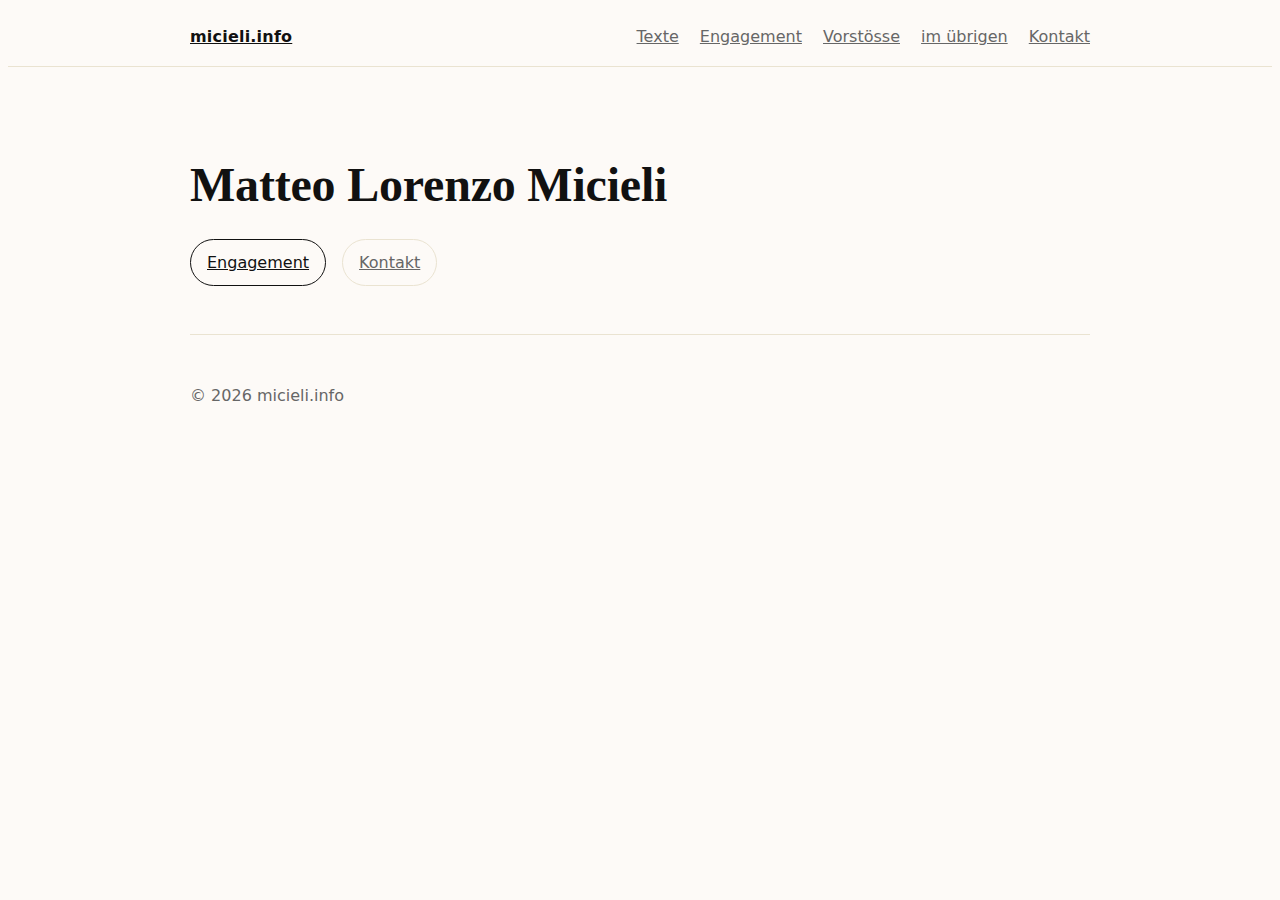
<file: index.html>
<!doctype html>
<html lang="de">
<head>
  <meta charset="utf-8" />
  <meta name="viewport" content="width=device-width, initial-scale=1" />
  <title>micieli.info</title>
  <link rel="stylesheet" href="/assets/style.css" />
</head>
<body>
  <header class="site-header">
    <div class="wrap nav">
      <a class="brand" href="/">micieli.info</a>
      <nav>
        <a href="/texte/">Texte</a>
        <a href="/engagement/">Engagement</a>
        <a href="/vorstoesse/">Vorstösse</a>
        <a href="/im-ubrigen/">im übrigen</a>
        <a href="/kontakt/">Kontakt</a>
      </nav>
    </div>
  </header>

  <main class="wrap">
    <section class="hero">
      <h1>Matteo Lorenzo Micieli</h1>
      <div class="cta">
        <a class="btn" href="/engagement/">Engagement</a>
        <a class="btn secondary" href="/kontakt/">Kontakt</a>
      </div>
    </section>
    <footer class="site-footer">
      <p>© <span id="y"></span> micieli.info</p>
    </footer>
  </main>
  <script>document.getElementById("y").textContent = new Date().getFullYear();</script>
</body>
</html>
</file>
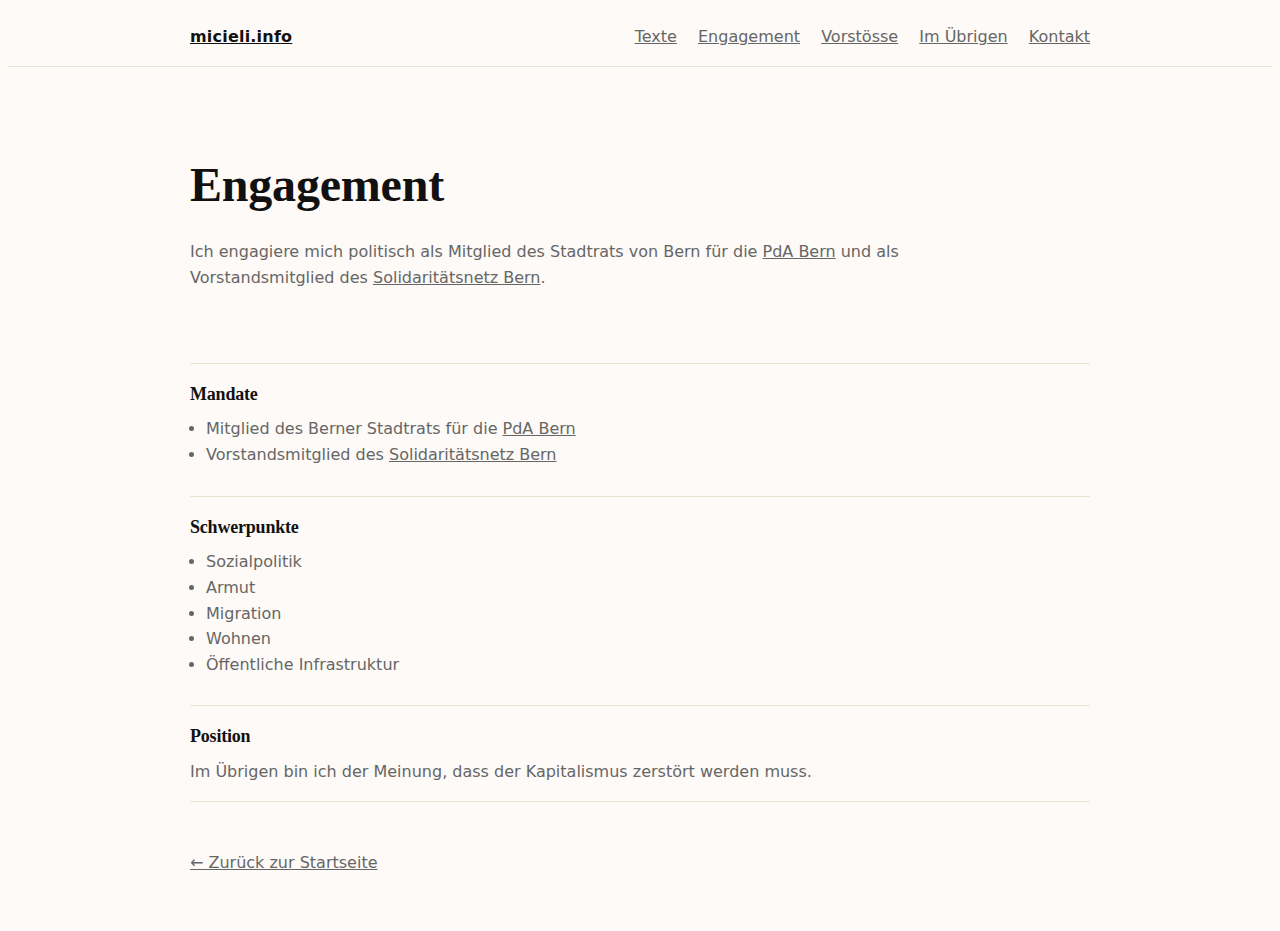
<file: engagement/index.html>
<!doctype html>
<html lang="de">
<head>
  <meta charset="utf-8" />
  <meta name="viewport" content="width=device-width, initial-scale=1" />
  <title>Engagement – micieli.info</title>
  <link rel="stylesheet" href="/assets/style.css" />
</head>
<body>
  <header class="site-header">
    <div class="wrap nav">
      <a class="brand" href="/">micieli.info</a>
      <nav>
        <a href="/texte/">Texte</a>
        <a href="/engagement/">Engagement</a>
        <a href="/vorstoesse/">Vorstösse</a>
        <a href="/im-ubrigen/">Im Übrigen</a>
        <a href="/kontakt/">Kontakt</a>
      </nav>
    </div>
  </header>
  <main class="wrap">
    <section class="hero">
      <h1>Engagement</h1>
      <p class="lead">Ich engagiere mich politisch als Mitglied des Stadtrats von Bern für die <a href="https://pda-bern.ch/" target="_blank" rel="noopener">PdA Bern</a> und als Vorstandsmitglied des <a href="https://solidaritaetsnetzbern.ch/" target="_blank" rel="noopener">Solidaritätsnetz Bern</a>.</p>
    </section>

    <section class="card">
      <h2>Mandate</h2>
      <ul class="list">
        <li>Mitglied des Berner Stadtrats für die <a href="https://pda-bern.ch/" target="_blank" rel="noopener">PdA Bern</a></li>
        <li>Vorstandsmitglied des <a href="https://solidaritaetsnetzbern.ch/" target="_blank" rel="noopener">Solidaritätsnetz Bern</a></li>
      </ul>
    </section>

    <section class="card" style="margin-top:12px">
      <h2>Schwerpunkte</h2>
      <ul class="list">
        <li>Sozialpolitik</li>
        <li>Armut</li>
        <li>Migration</li>
        <li>Wohnen</li>
        <li>Öffentliche Infrastruktur</li>
      </ul>
    </section>

    <section class="card" style="margin-top:12px">
      <h2>Position</h2>
      <p class="lead" style="margin:0">Im Übrigen bin ich der Meinung, dass der Kapitalismus zerstört werden muss.</p>
    </section>

    <footer class="site-footer">
      <p><a href="/">← Zurück zur Startseite</a></p>
    </footer>
  </main>
</body>
</html>
</file>
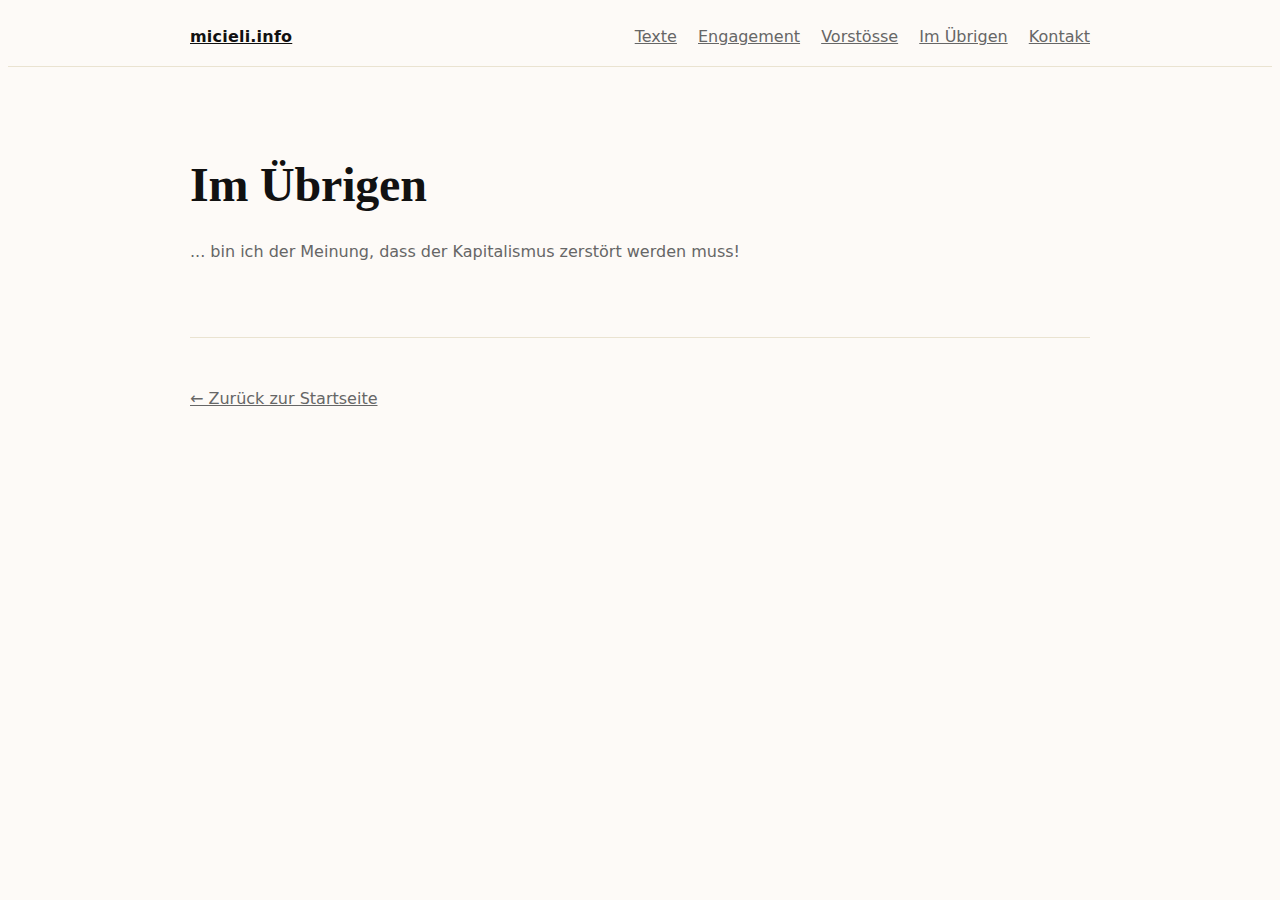
<file: im-ubrigen/index.html>
<!doctype html>
<html lang="de">
<head>
  <meta charset="utf-8" />
  <meta name="viewport" content="width=device-width, initial-scale=1" />
  <title>Im Übrigen – micieli.info</title>
  <link rel="stylesheet" href="/assets/style.css" />
</head>
<body>
  <header class="site-header">
    <div class="wrap nav">
      <a class="brand" href="/">micieli.info</a>
      <nav>
        <a href="/texte/">Texte</a>
        <a href="/engagement/">Engagement</a>
        <a href="/vorstoesse/">Vorstösse</a>
        <a href="/im-ubrigen/">Im Übrigen</a>
        <a href="/kontakt/">Kontakt</a>
      </nav>
    </div>
  </header>
  <main class="wrap">
    <section class="hero">
      <h1>Im Übrigen</h1>
      <p class="lead">... bin ich der Meinung, dass der Kapitalismus zerstört werden muss!</p>
    </section>
    <footer class="site-footer">
      <p><a href="/">← Zurück zur Startseite</a></p>
    </footer>
  </main>
</body>
</html>
</file>
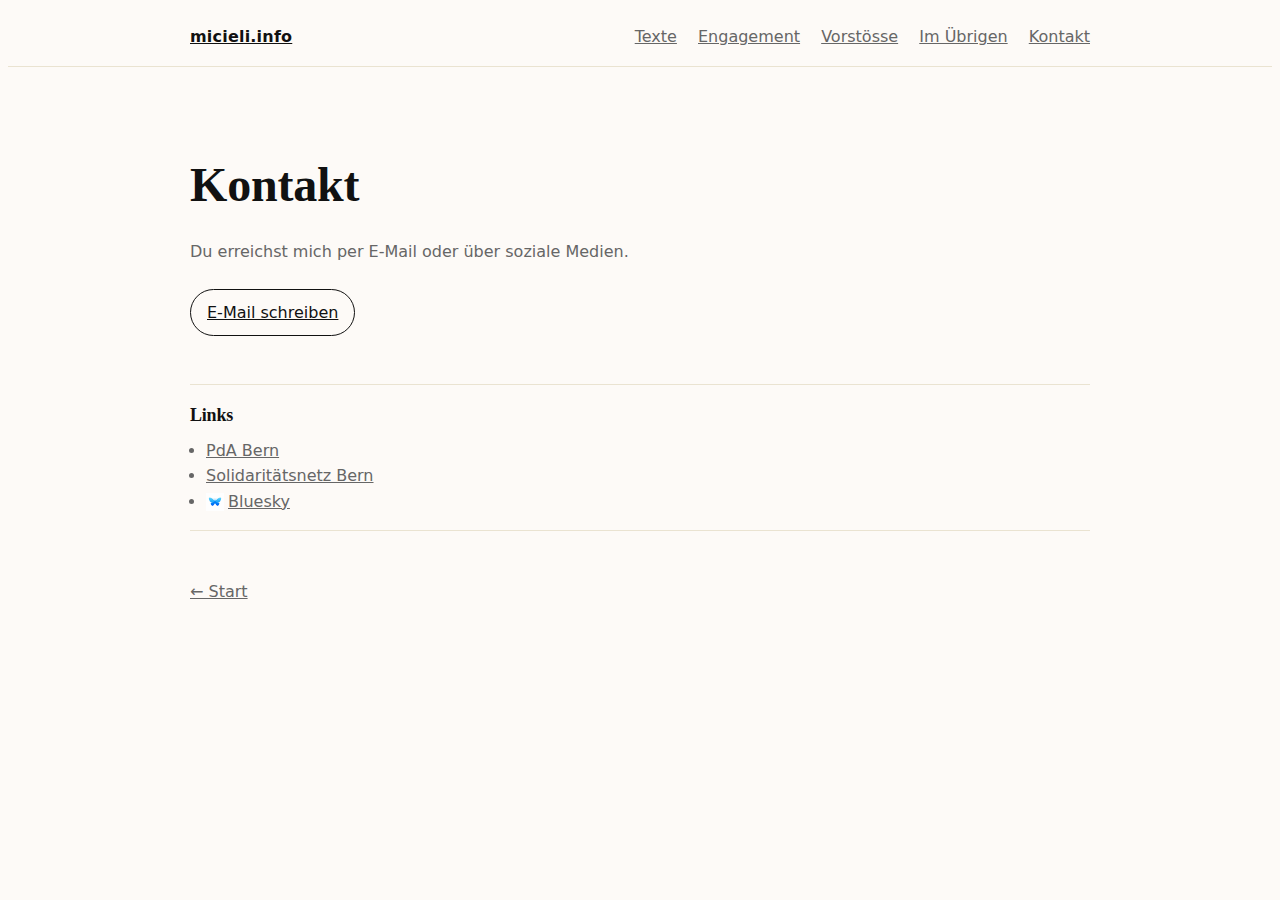
<file: kontakt/index.html>
<!doctype html>
<html lang="de">
<head>
  <meta charset="utf-8" />
  <meta name="viewport" content="width=device-width, initial-scale=1" />
  <title>Kontakt – micieli.info</title>
  <link rel="stylesheet" href="/assets/style.css" />
</head>
<body>
  <header class="site-header">
    <div class="wrap nav">
      <a class="brand" href="/">micieli.info</a>
      <nav>
        <a href="/texte/">Texte</a>
        <a href="/engagement/">Engagement</a>
        <a href="/vorstoesse/">Vorstösse</a>
        <a href="/im-ubrigen/">Im Übrigen</a>
        <a href="/kontakt/">Kontakt</a>
      </nav>
    </div>
  </header>

  <main class="wrap">
    <section class="hero">
      <h1>Kontakt</h1>
      <p class="lead">Du erreichst mich per E‑Mail oder über soziale Medien.</p>
      <div class="cta">
        <a class="btn" href="mailto:kontakt@micieli.info">E-Mail schreiben</a>
      </div>
    </section>

    <section class="card">
      <h2>Links</h2>
      <ul class="list">
        <li><a href="https://pdabern.ch" target="_blank" rel="noopener">PdA Bern</a></li>
        <li><a href="https://solidaritaetsnetzbern.ch" target="_blank" rel="noopener">Solidaritätsnetz Bern</a></li>
        <li>
          <a href="https://bsky.app/profile/mmicieli.bsky.social" target="_blank" rel="noopener">
            <img src="/assets/00c6595a-9749-4476-9739-befb4ba2060e.png" alt="Bluesky" style="height:18px; vertical-align:middle; margin-right:4px;">Bluesky
          </a>
        </li>
      </ul>
    </section>

    <footer class="site-footer">
      <p><a href="/">← Start</a></p>
    </footer>
  </main>
</body>
</html>
</file>
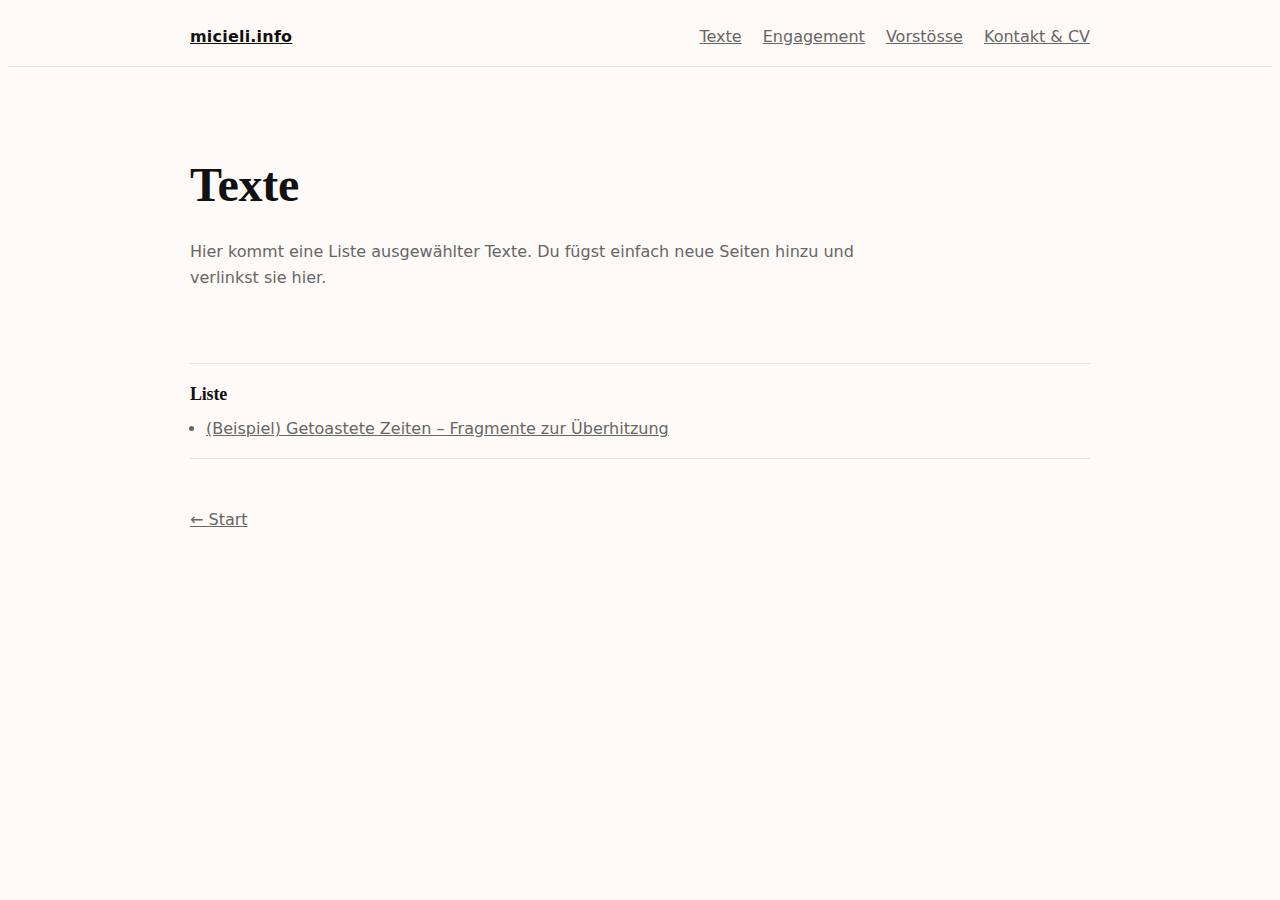
<file: texte/index.html>
<!doctype html>
<html lang="de">
<head>
  <meta charset="utf-8" />
  <meta name="viewport" content="width=device-width, initial-scale=1" />
  <title>Texte – micieli.info</title>
  <link rel="stylesheet" href="/assets/style.css" />
</head>
<body>
  <header class="site-header">
    <div class="wrap nav">
      <a class="brand" href="/">micieli.info</a>
      <nav>
        <a href="/texte/">Texte</a>
        <a href="/engagement/">Engagement</a>
        <a href="/vorstoesse/">Vorstösse</a>
        <a href="/kontakt/">Kontakt & CV</a>
      </nav>
    </div>
  </header>

  <main class="wrap">
    <section class="hero">
      <h1>Texte</h1>
      <p class="lead">Hier kommt eine Liste ausgewählter Texte. Du fügst einfach neue Seiten hinzu und verlinkst sie hier.</p>
    </section>

    <section class="card">
      <h2>Liste</h2>
      <ul class="list">
        <li><a href="#">(Beispiel) Getoastete Zeiten – Fragmente zur Überhitzung</a></li>
      </ul>
    </section>

    <footer class="site-footer">
      <p><a href="/">← Start</a></p>
    </footer>
  </main>
</body>
</html>
</file>
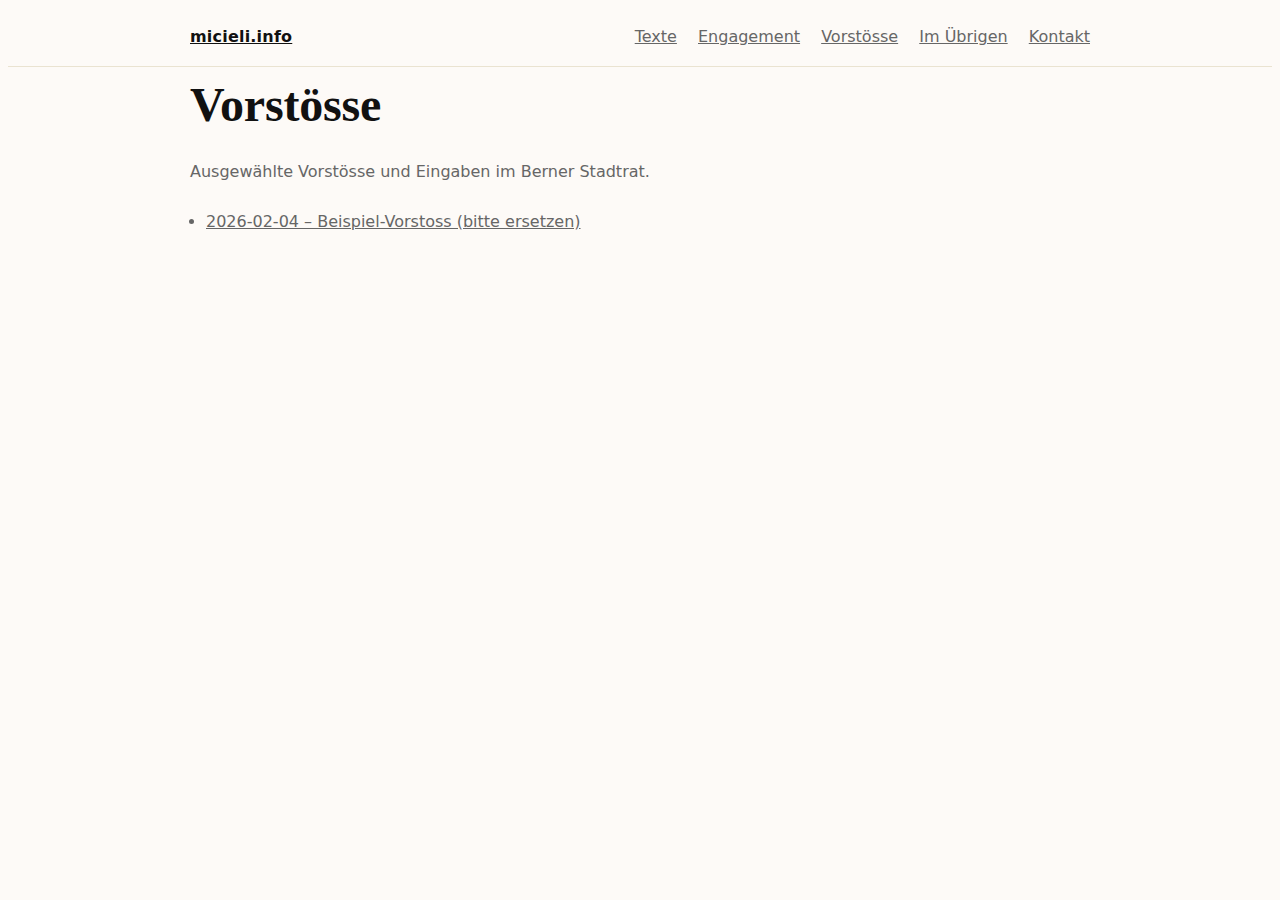
<file: vorstoesse/index.html>
<!doctype html>
<html lang="de">
<head>
  <meta charset="utf-8">
  <meta name="viewport" content="width=device-width, initial-scale=1">
  <title>Vorstösse – micieli.info</title>
  <link rel="stylesheet" href="/assets/style.css">
</head>
<body>
  <header class="site-header">
    <div class="wrap nav">
      <a class="brand" href="/">micieli.info</a>
      <nav class="menu">
        <a href="/texte/">Texte</a>
        <a href="/engagement/">Engagement</a>
        <a href="/vorstoesse/">Vorstösse</a>
        <a href="/im-ubrigen/">Im Übrigen</a>
        <a href="/kontakt/">Kontakt</a>
      </nav>
    </div>
  </header>

  <main class="wrap page">
    <h1>Vorstösse</h1>
    <p class="lead">Ausgewählte Vorstösse und Eingaben im Berner Stadtrat.</p>

    <ul id="vorstoesse-list" class="list"></ul>
    <p id="vorstoesse-error" style="display:none; margin-top:1rem;">
      Konnte die Liste nicht laden.
    </p>
  </main>

  <script>
    async function loadVorstoesse() {
      try {
        const res = await fetch('/vorstoesse/vorstoesse.json', { cache: 'no-store' });
        if (!res.ok) throw new Error('HTTP ' + res.status);
        const items = await res.json();

        items.sort((a,b) => (b.date || '').localeCompare(a.date || ''));

        const ul = document.getElementById('vorstoesse-list');
        ul.innerHTML = '';

        for (const it of items) {
          const li = document.createElement('li');
          const a = document.createElement('a');
          a.href = it.url;
          a.target = '_blank';
          a.rel = 'noopener';
          a.textContent = (it.date ? it.date + ' – ' : '') + it.title;
          li.appendChild(a);
          ul.appendChild(li);
        }

        if (!items.length) ul.innerHTML = '<li>Noch keine Einträge.</li>';
      } catch (e) {
        document.getElementById('vorstoesse-error').style.display = 'block';
        console.error(e);
      }
    }
    loadVorstoesse();
  </script>
</body>
</html>
</file>
<file: assets/style.css>
:root{
  --bg:#fdfaf7;
  --fg:#111;
  --muted:#666;
  --line:#eae3d1;
  --ac #e30613;
  --max:900px;
}
a{
  color:var(--accent);
  text-decoration: underline;
}
a:hover{
  color:var(--accent);
  text-decoration: underline;
}

body{
  background:var(--bg);
  color:var(--fg);
  font-family: system-ui,-apple-system,Segoe UI,Roboto,Helvetica,Arial,sans-serif;
  line-height:1.6;
}


.wrap{
  max-width:var(--max);
  margin:0 auto;
  padding:0 1rem;
}

.site-header{
  background:var(--bg);
  border-bottom:1px solid var(--line);
}

.nav{
  display:flex;
  align-items:center;
  justify-content:space-between;
  padding:1rem 0;
}

.brand{
  font-weight:600;
  letter-spacing:0.2px;
}

nav a{
  margin-left:1rem;
  color:var(--muted);
}

nav a:hover{
  color:var(--accent);
}

.hero{
  padding:5rem 0 3rem;
}

h1,h2{
  font-family: ui-serif, Georgia, "Times New Roman", Times, serif;
  font-weight:600;
  letter-spacing:-0.2px;
}

h1{
  font-size:3rem;
  margin:0 0 1rem;
}

.lead{
  color:var(--muted);
  max-width:70ch;
  margin:0 0 1.5rem;
}

.cta{
  display:flex;
  gap:1rem;
  flex-wrap:wrap;
}

.btn{
  padding:0.6rem 1rem;
  border:1px solid var(--fg);
  border-radius:999px;
  display:inline-block;
  background:none;
  color:var(--fg);
  transition:border-color 0.2s;
}

.btn.secondary{
  border-color:var(--line);
  color:var(--muted);
}

.btn:hover{
  border-color:var(--accent);
}

.site-footer{
  border-top:1px solid var(--line);
  padding:2rem 0;
  color:var(--muted);
}

.list{
  margin:0;
  padding-left:1rem;
  color:var(--muted);
}

.card{
  padding:1rem 0;
  border-top:1px solid var(--line);
}

.card h2{
  margin:0 0 0.5rem;
  font-size:1.125rem;
}

.card p{
  margin:0;
  color:var(--muted);
}
</file>
